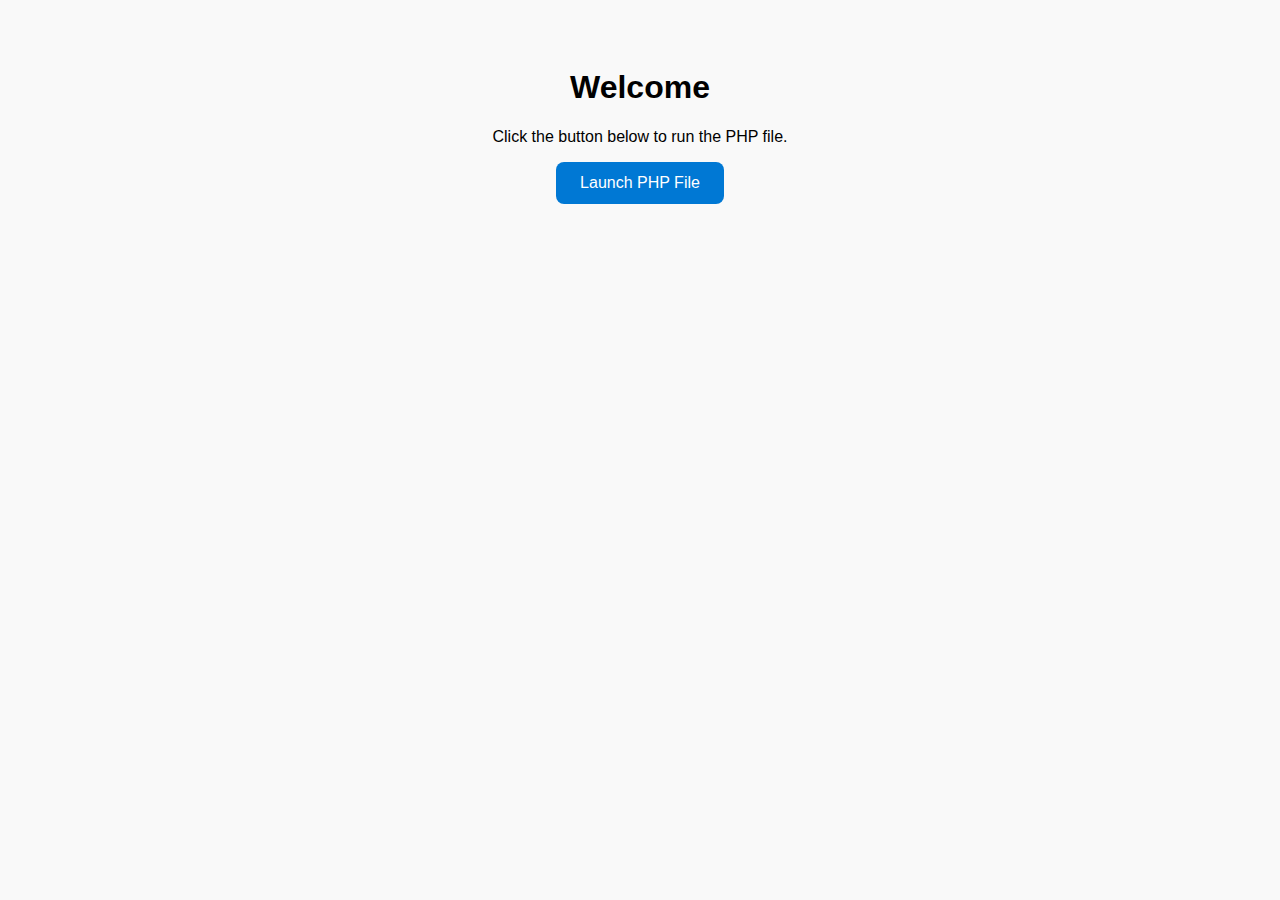
<file: index.html>
<!DOCTYPE html>
<html lang="en">
<head>
  <meta charset="UTF-8">
  <title>PHP Launcher</title>
  <style>
    body {
      font-family: Arial, sans-serif;
      padding: 40px;
      background-color: #f9f9f9;
      text-align: center;
    }
    a.button {
      display: inline-block;
      padding: 12px 24px;
      background-color: #0078D4;
      color: white;
      text-decoration: none;
      border-radius: 8px;
      font-size: 16px;
    }
    a.button:hover {
      background-color: #005ea2;
    }
  </style>
</head>
<body>

  <h1>Welcome</h1>
  <p>Click the button below to run the PHP file.</p>

  <a class="button" href="Test.php">Launch PHP File</a>

</body>
</html>
</file>
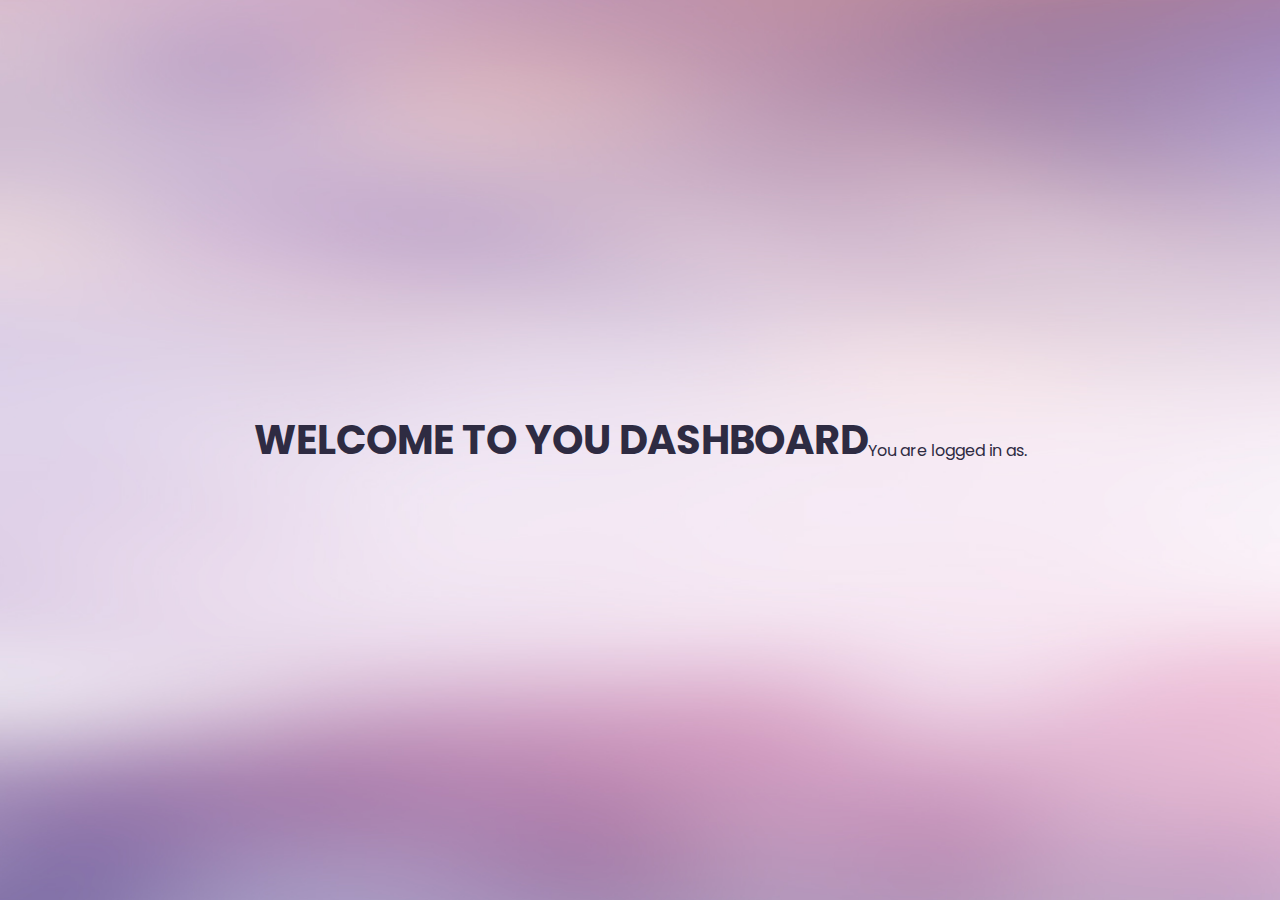
<file: dashboard.html>
<!DOCTYPE html>
<html>
<head>
    <title>Dashboard</title>
    <link rel="stylesheet" href="style.css">
</head>
    <body>
        <div id="output"></div>
        <h1>Welcome to you Dashboard</h1>
        <p>You are logged in as.</p> 
        <script src="dashboard.js"></script>
    </body>
</html>
</file>
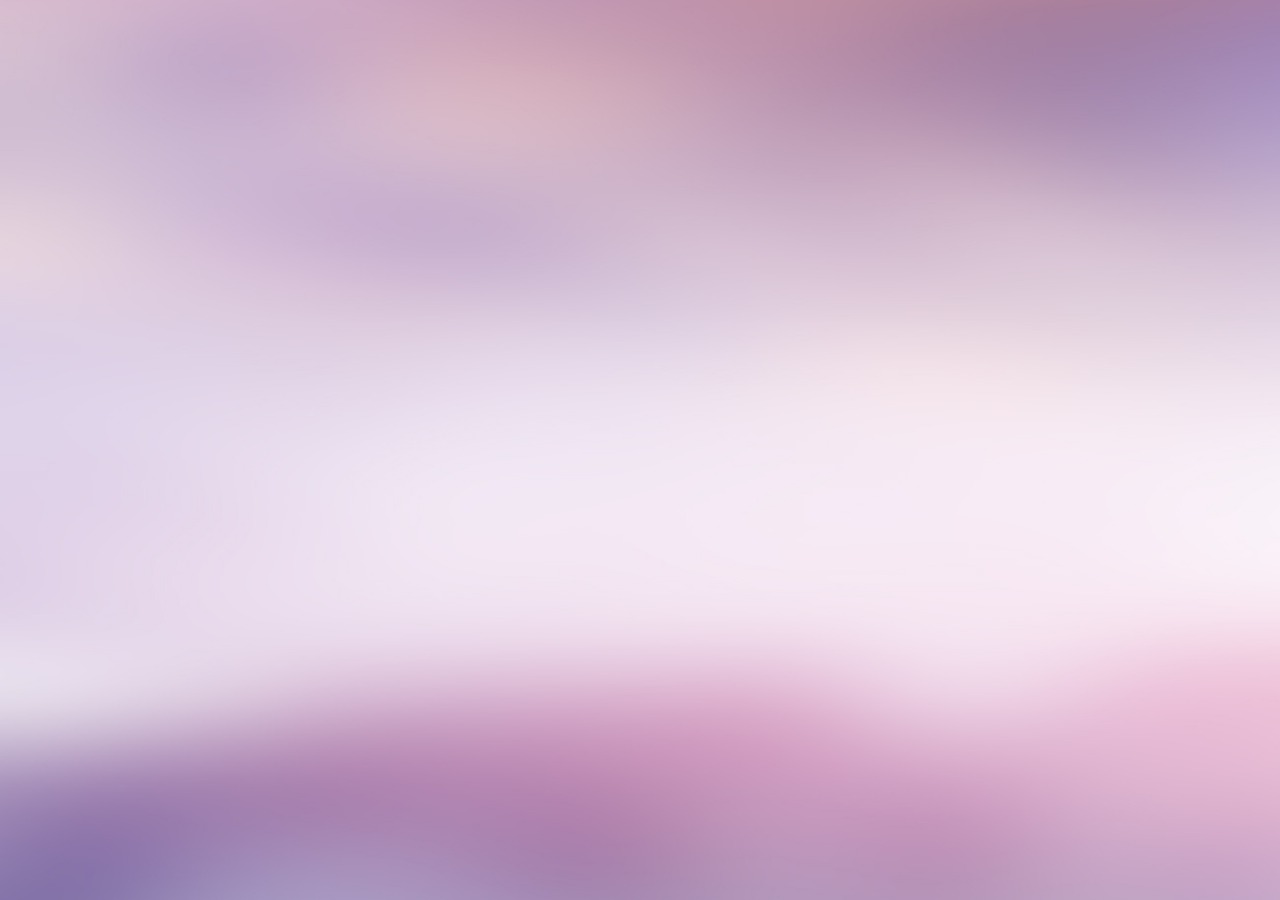
<file: help.html>
<!DOCTYPE html>
<html lang="en">
    <head>
        <meta charset="UTF-8">
        <meta name="viewport" content="width=device=width, initial-scale=1.0">
        <title>
            Help
        </title>
        <link rel="stylesheet" href="style.css">

        <script type="text/javascript" src="validation.js" defer></script>

    </head>
</file>
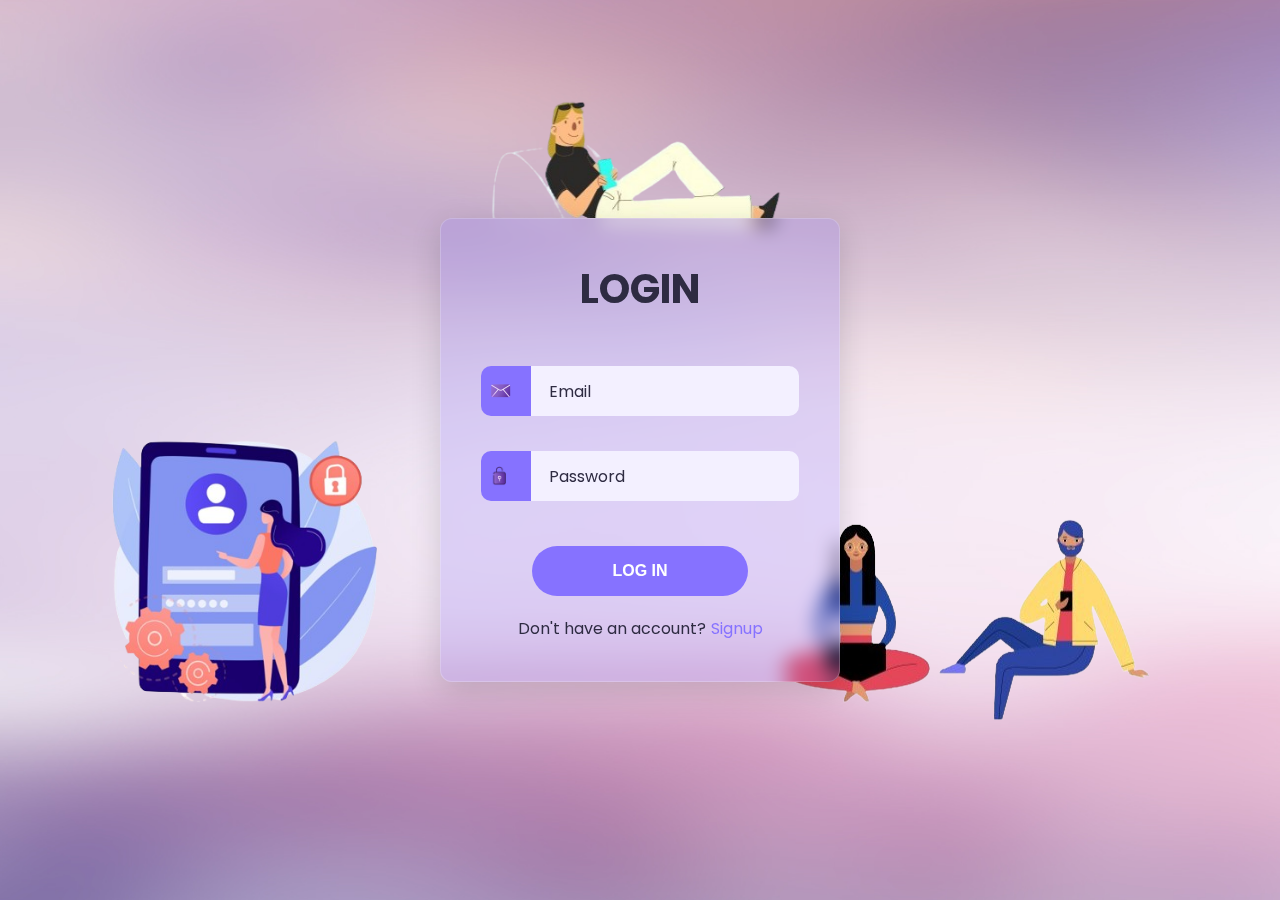
<file: login.html>
<!DOCTYPE html>
<html lang="en">
<head>
    <meta charset="UTF-8">
    <meta name="viewport" content="width=device-width, initial-scale=1.0">
    <title>Login</title>
    <link rel="stylesheet" href="style.css">
    <script type="text/javascript" src="validation.js" defer></script>
</head>
<body>
    <div class="login-page">
    <img src="images/1.png" alt="Image 1" class="top-image"> <!-- Add image 1 here -->

        <div class="login-panel">
            <h1>Login</h1>
            <p id="error-message"></p>
            <form action="login.php" method="POST">
                <div>
                    <label for="email">
                    <img src="images/e.png" alt="User icon" class="user-icon"> 

                    </label>
                    <input type="email" id="email" name="email" placeholder="Email" required>
                </div>
                <div>
                    <label for="password">
                    <img src="images/unlock.png" alt="User icon" class="user-icon"> 

                    </label>
                    <input type="password" id="password" name="password" placeholder="Password" required>
                </div>
                <button type="submit">Log In</button>
            </form>
            <p>Don't have an account? <a href="signup.html">Signup</a></p>
        </div>
        <img src="images/2.png" alt="Image 2" class="image2"> 
        <img src="images/3.png" alt="Image 3" class="image3"> 
    </div>
</body>
</html>
</file>
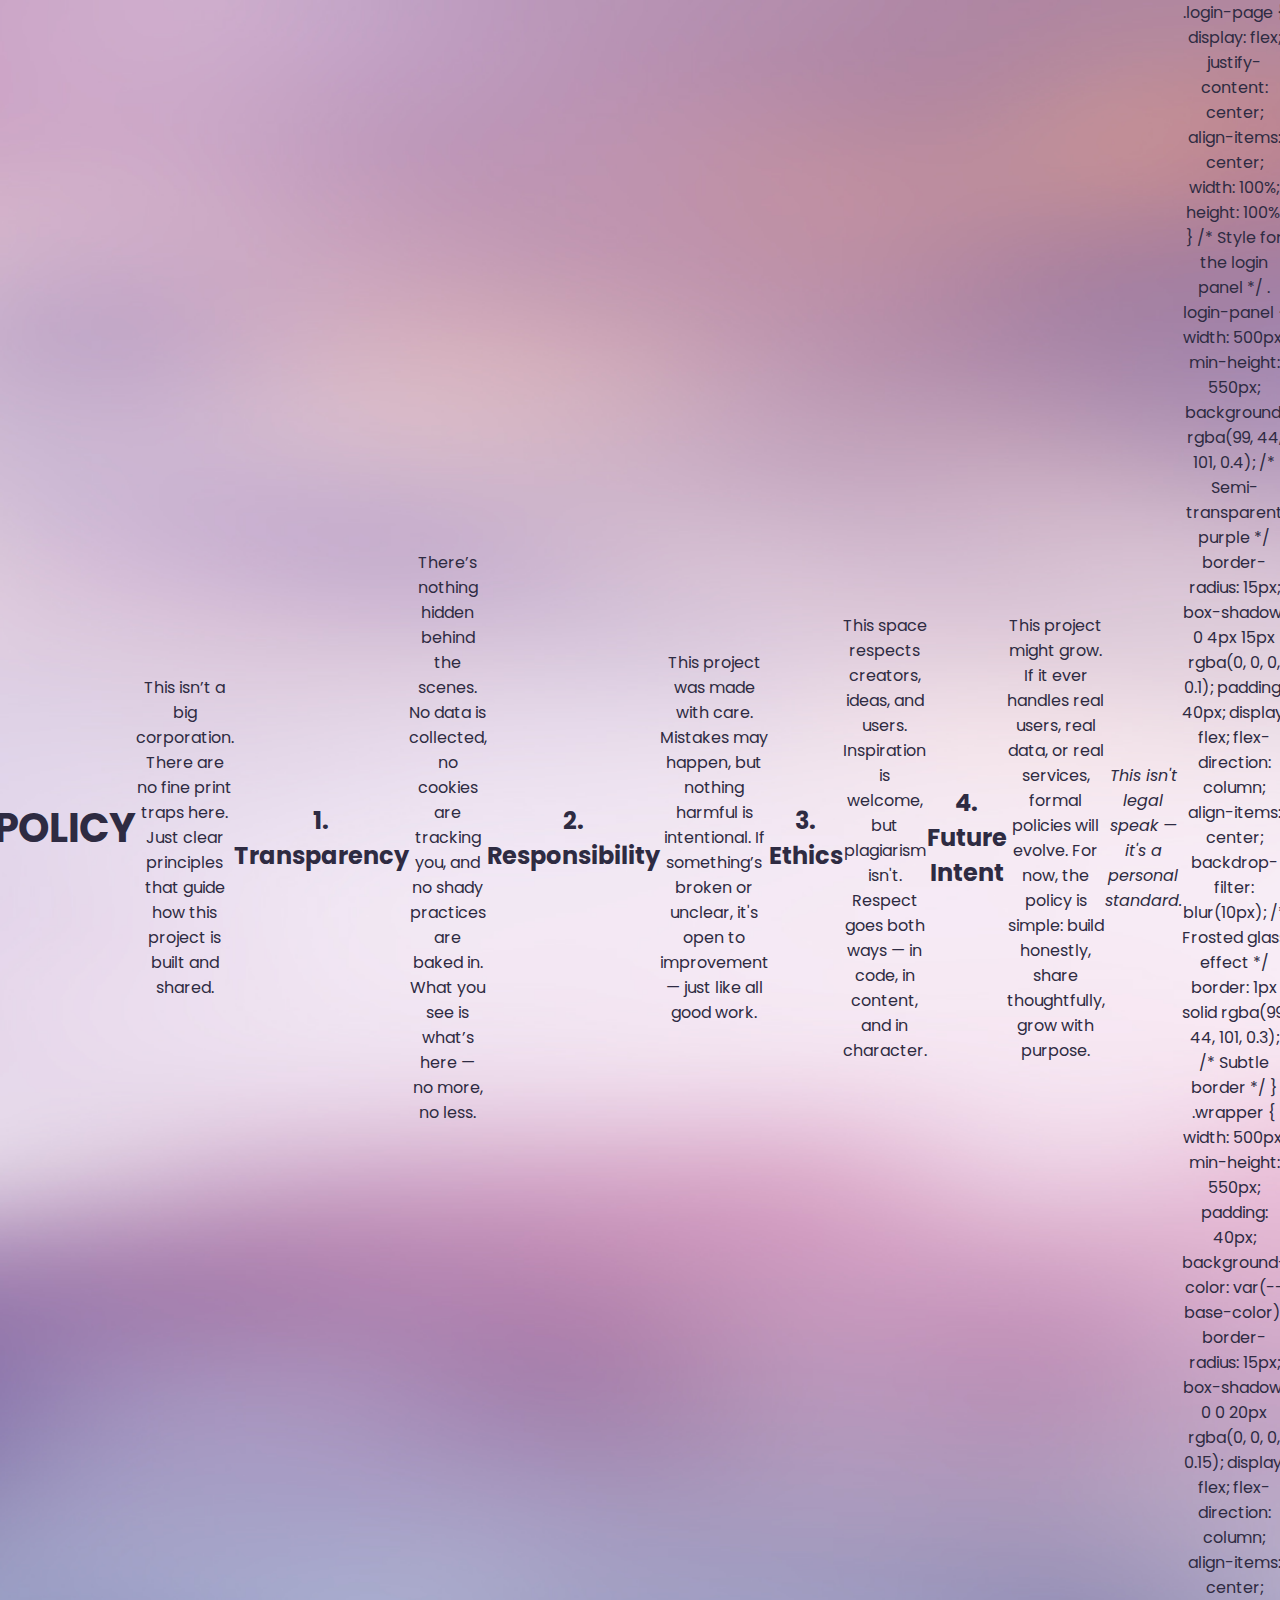
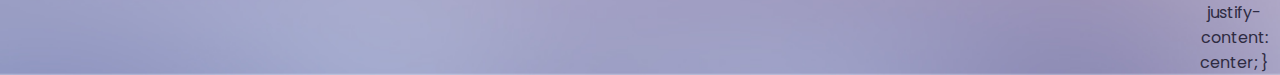
<file: policy.html>
<!DOCTYPE html>
<html lang="en">
<head>
        <meta charset="UTF-8">
        <meta name="viewport" content="width=device=width, initial-scale=1.0">
        <title>
        Our Policy
        </title>
        <link rel="stylesheet" href="style.css">

        
</head>
<body>

  <h1>Policy</h1>

  <p>
    This isn’t a big corporation. There are no fine print traps here. Just clear principles that guide how this project is built and shared.
  </p>

  <h2>1. Transparency</h2>
  <p>
    There’s nothing hidden behind the scenes. No data is collected, no cookies are tracking you, and no shady practices are baked in. What you see is what’s here — no more, no less.
  </p>

  <h2>2. Responsibility</h2>
  <p>
    This project was made with care. Mistakes may happen, but nothing harmful is intentional. If something’s broken or unclear, it's open to improvement — just like all good work.
  </p>

  <h2>3. Ethics</h2>
  <p>
    This space respects creators, ideas, and users. Inspiration is welcome, but plagiarism isn't. Respect goes both ways — in code, in content, and in character.
  </p>

  <h2>4. Future Intent</h2>
  <p>
    This project might grow. If it ever handles real users, real data, or real services, formal policies will evolve. For now, the policy is simple: build honestly, share thoughtfully, grow with purpose.
  </p>

  <p><em>This isn't legal speak — it's a personal standard.</em></p>

</body>
</html>


.login-page { 
  display: flex; 
  justify-content: center; 
  align-items: center; 
  width: 100%; 
  height: 100%; 
} /* 
Style for the login panel */ .

login-panel { width: 500px; min-height: 550px; background: rgba(99, 44, 101, 0.4); /*
  
  Semi-transparent purple */ border-radius: 15px; box-shadow: 0 4px 15px rgba(0, 0, 0, 0.1); padding: 40px; display: flex; flex-direction: column; align-items: center; backdrop-filter: blur(10px); /* Frosted glass effect */ border: 1px solid rgba(99, 44, 101, 0.3); /* Subtle border */ }


.wrapper {
    width: 500px;
    min-height: 550px;
    padding: 40px;
    background-color: var(--base-color);
    border-radius: 15px;
    box-shadow: 0 0 20px rgba(0, 0, 0, 0.15);
    display: flex;
    flex-direction: column;
    align-items: center;
    justify-content: center;
}
</file>
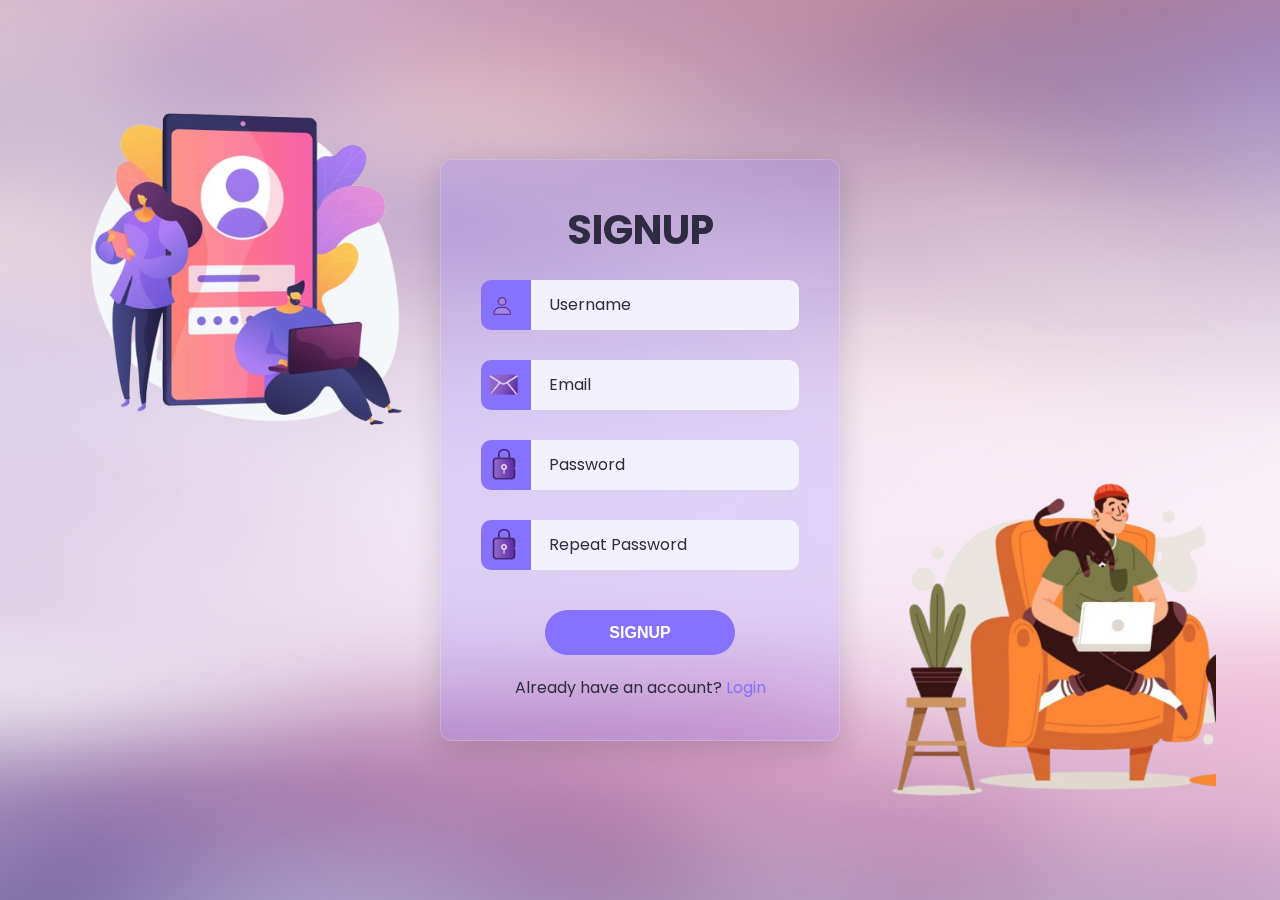
<file: signup.html>
<!DOCTYPE html>
<html lang="en">
<head>
  <meta charset="UTF-8" />
  <meta name="viewport" content="width=device-width, initial-scale=1.0"/>
  <title>Signup</title>
  <link rel="stylesheet" href="style.css" />
</head>
<body>

  <div class="signup-page">

    <div class="signup-panel">
      <h1>Signup</h1>
      <p id="error-message"></p>
      <form method="POST" action="signup.php">
        <div>
        <label for="Firstname-input">
          <img src="images/sss.png" alt="User icon" class="user-icon"> 
        </label>
        <input required type="text" name="username" id="Firstname-input" placeholder="Username">
      </div>
        <div>
          <label for="Email-input">
          <img src="images/e.png" alt="User icon" class="e-icon"> 

          </label>

          <input type="email" name="email" id="Email-input" placeholder="Email" required>
        </div>
        <div>
          <label for="Password-input">
          <img src="images/p.png" alt="User icon" class="e-icon"> 

          </label>
          <input type="password" name="password" id="Password-input" placeholder="Password" required>
        </div>
        <div>
          <label for="Repeat-Password-input">
          <img src="images/p.png" alt="User icon" class="e-icon"> 

          </label>
          <input type="password" name="repeat-password" id="Repeat-Password-input" placeholder="Repeat Password" required>
        </div>
        <button type="submit">Signup</button>
      </form>
      <p>Already have an account? <a href="login.html">Login</a></p>
    </div>
    <img src="images/s.png" alt="Person with phone" class="left-image">
    <img src="images/chair-removebg-preview.png" alt="Person with cat" class="right-image">


  </div>
</body>
</html>
</file>
<file: style.css>
@import url('https://fonts.googleapis.com/css2?family=Poppins:wght@100..900&display=swap');

:root{
    --accent-color: #8672FF;
    --base-color:white;
    --text-color:#2E2B42;
    --input-color: #F3F0FF;
}

* { margin: 0; padding: 0; box-sizing: border-box; }
html { font-family: Poppins, sans-serif; font-size: 12pt; text-align: center; color: var(--text-color); }

body {
  min-height: 100vh;
  margin: 0;  /* Remove any extra margin */
  background-image: url("images/back.jpg");
  background-size: cover;
  background-repeat: no-repeat;
  background-position: center;
  display: flex;
  justify-content: center;  /* Centers all content horizontally */
  align-items: center;      /* Centers all content vertically */
}




/* Loginpage*/
.login-page {
    display: flex;
    justify-content: center;   /* centers horizontally */
    align-items: center;       /* centers vertically */
    height: 100vh;
    width: 100vw;
}

.login-panel {
background: rgba(134, 114, 255, 0.2); /* Very light purple with transparency */
  padding: 40px;
  border-radius: 12px;
  box-shadow: 0 4px 16px rgba(0, 0, 0, 0.1); /* Soft shadow for depth */
  width: 400px;
  position: relative;
  z-index: 2; /* Ensures the panel stays above images */
  backdrop-filter: blur(10px); /* Frosted glass effect behind the panel */
  border: 1px solid rgba(255, 255, 255, 0.2); /* Optional: subtle white border for definition */
    box-shadow: 0 8px 30px rgba(0, 0, 0, 0.15); /* Larger and softer shadow for depth */

}
.top-image {
  position: absolute;
  top: -5%; /* Adjusted slightly higher so it doesn’t overlap the panel */
  left: 50%;
  transform: translateX(-50%);
  width: 450px;  /* Adjust the width as desired */
  height: auto;  /* Maintain aspect ratio */
  z-index: 2;  /* Ensure it stays above other content */
}

/* For Image 2 (Left Image) */
.image2 {
  position: absolute;
  top: 40%;  /* Adjust to align vertically */
  left: 5%;
  width: 500px;  /* Increase size */
  height: auto;  /* Maintain aspect ratio */
  z-index: 1;
}

/* For Image 3 (Right Image) */
.image3 {
  position: absolute;
  top: 40%;  /* Adjust to align vertically */
  right: 5%;
  width: 500px;  /* Increase size */
  height: auto;  /* Maintain aspect ratio */
  z-index: 1;
}

/* signuppage*/



.signup-page {
  display: flex;
  flex-direction: column;
  align-items: center;  /* Center elements inside the page */
  justify-content: center; /* Center the entire form vertically */
  width: 100%;
  height: 100vh;
  position: relative;
}

.signup-panel {
  background: rgba(134, 114, 255, 0.2); /* Very light purple with transparency */
  padding: 40px;
  border-radius: 12px;
  box-shadow: 0 4px 16px rgba(0, 0, 0, 0.1); /* Soft shadow for depth */
  width: 400px;
  position: relative;
  z-index: 2; /* Ensures the panel stays above images */
  backdrop-filter: blur(10px); /* Frosted glass effect behind the panel */
  border: 1px solid rgba(255, 255, 255, 0.2); /* Optional: subtle white border for definition */
    box-shadow: 0 8px 30px rgba(0, 0, 0, 0.15); /* Larger and softer shadow for depth */

}

.left-image, .right-image {
  position: absolute;
  width: 200px; /* Adjust size as needed */
  z-index: 1;
}

.left-image {
  position: absolute;
  top: 10%;
  left: 5%;
  width: 400px;      /* Make the image 400px wide (adjust as needed) */
  height: auto;      /* Maintain aspect ratio */
}

.right-image {
  position: absolute;
  bottom: 10%;
  right: 5%;
  width: 400px;      /* Make the image 400px wide (adjust as needed) */
  height: auto;      /* Maintain aspect ratio */
}
.user-icon {
  width: 20px;  /* Adjust the width of the image */
  height: auto; /* Maintain the aspect ratio */
  vertical-align: middle; /* Align it with the text */
  margin-right: 10px; /* Add some space between the icon and the text */
}
.e-icon {
  width: 30px;  /* Adjust the width of the image */
  height: auto; /* Maintain the aspect ratio */
  vertical-align: middle; /* Align it with the text */
  margin-right: 5px; /* Add some space between the icon and the text */
}
/* space between signup button and loginlink*/
.signup-panel form {
  display: flex;
  flex-direction: column;
  gap: 30px; /* Adds space between form elements */
}

.signup-panel p {
  margin-top: 20px; /* Space before the "Already have an account?" text */
}

.signup-panel button {
  align-self: center; /* This ensures the button stays centered */
}
/* space between signup button and loginlink*/
@media (max-width: 520px) {
  .signup-panel {
    width: 95%;
    padding: 20px;
  }
}

.login-panel h1,
.signup-panel h1 {
  font-size: 2.5rem;
  font-weight: 700;
  margin-bottom: 20px;
  text-transform: uppercase;
}
h1 {
    font-size: 2.5rem;
    font-weight: 700;
    text-transform: uppercase;
    margin-bottom: 20px;
}


.login-panel p {
    display: inline-flex; /* allows gap between text and link */
    gap: 5px;             /* space between "?" and "Signup" */
    margin-top: 20px;     /* optional, space above paragraph */
}
.login-panel form > div {
    margin-bottom: 20px;
}

.login-panel button {
    padding: 1em 5em;
    font-size: 1rem;
}




form {
    width: 100%;
    display: flex;
    flex-direction: column;
    gap: 15px;
}

form > div {
    display: flex;
    width: 100%;
}

form label {
    flex-shrink: 0;
    height: 50px;
    width: 50px;
    background-color: var(--accent-color);
    color: var(--base-color);
    border-radius: 10px 0 0 10px;
    display: flex;
    justify-content: center;
    align-items: center;
    font-weight: 500;
    font-size: 1.5rem;
}

form input {
    flex-grow: 1;
    min-width: 0;
    height: 50px;
    padding: 0 15px;
    border-radius: 0 10px 10px 0;
    border: 2px solid var(--input-color);
    background-color: var(--input-color);
    font-size: 1rem;
    transition: 0.15s ease;
}

form input:hover {
    background-color: var(--accent-color);
    color: var(--base-color);
}

form input:focus {
    outline: none;
    border-color: var(--text-color);
    background-color: #fff;
}

div:has(input:focus) > label {
    background-color: var(--text-color);
}

form button {
    margin-top: 10px;
    border: none;
    border-radius: 1000px;
    padding: 0.85em 4em;
    background-color: var(--accent-color);
    color: var(--base-color);
    font-size: 1rem;
    font-weight: 600;
    text-transform: uppercase;
    cursor: pointer;
    transition: 0.15s ease;
}

form button:hover, form button:focus {
    background-color: var(--text-color);
    outline: none;
}

a {
    color: var(--accent-color);
    text-decoration: none;
}

a:hover {
    text-decoration: underline;
}

#error-message {
    color: #F06272;
}


form {
  width: 100%;
  display: flex;
  flex-direction: column;
  align-items: center;
}

form > div {
  width: 100%;
  display: flex;
  justify-content: center;
}

form label {
  flex-shrink: 0;
  height: 50px;
  width: 50px;
  background-color: var(--accent-color);
  color: var(--base-color);
  border-radius: 10px 0 0
}

form label{
    flex-shrink: 0;
    height: 50px;
    width: 50px;
    background-color: var(--accent-color);
    fill: var(--base-color);
    color: var(--base-color);
    border-radius: 10px 0 0 10px;
    display: flex;
    flex-direction: column;
    align-items: center;
    justify-content: center;
    font-size: 1.5rem;
    font-weight: 500 ;
}

form input{
    box-sizing: border-box;
    flex-grow: 1;
    min-width: 0;
    height: 50px;
    padding: 1em;
    font: inherit;
    border-radius: 0 10px 10px 0;
    border: 2px solid var(--input-color);
    background-color: var(--input-color);
    transition: 150ms ease;
}

form input:hover{
    background-color: var(--accent-color);
}

form input:focus{
    outline: none;
    border-color: var(--text-color);
}

div:has(input:focus) > label {
    background-color: var(--text-color);

}

form input::placeholder{
    color: var(--text-color);
    opacity: 1;
}

form button{
    margin-top: 10px;
    border: none;
    border-radius: 1000px;
    padding: .85em 4em ;
    background-color: var(--accent-color);
    color: var(--base-color);
    font-size: inherit;
    font-weight: 600;
    text-transform: uppercase;
    cursor: pointer;
    transition: 150ms ease;
}

form button:hover{
    background-color: var(--text-color);
}

form button:focus{
    outline:none;
    background-color: var(--text-color);
}

a{
    text-decoration: none;
    color: var(--accent-color);
}
a:hover{
    text-decoration: underline;
}
@media(max-width:1100px){
    .wrapper{
        width: min(600px, 100%);
        border-radius: 0;
    }
}
form div.Incorrect label{
    background-color: #F06272;

}
form div.Incorrect input{
    border-color: #F06272;
}

#error-message{
    color: #F06272;
}





.button-group{
    display: flex;
    flex-direction: row;
    gap: 1rem;
    justify-content: center;
    align-items: center;
}



@keyframes spin {
  0% {
    transform: rotate(0deg);
    filter: hue-rotate(0deg);
  }
  100% {
    transform: rotate(360deg);
    filter: hue-rotate(360deg);
  }
}
.form-wrapper {
  position: relative;
}
</file>
